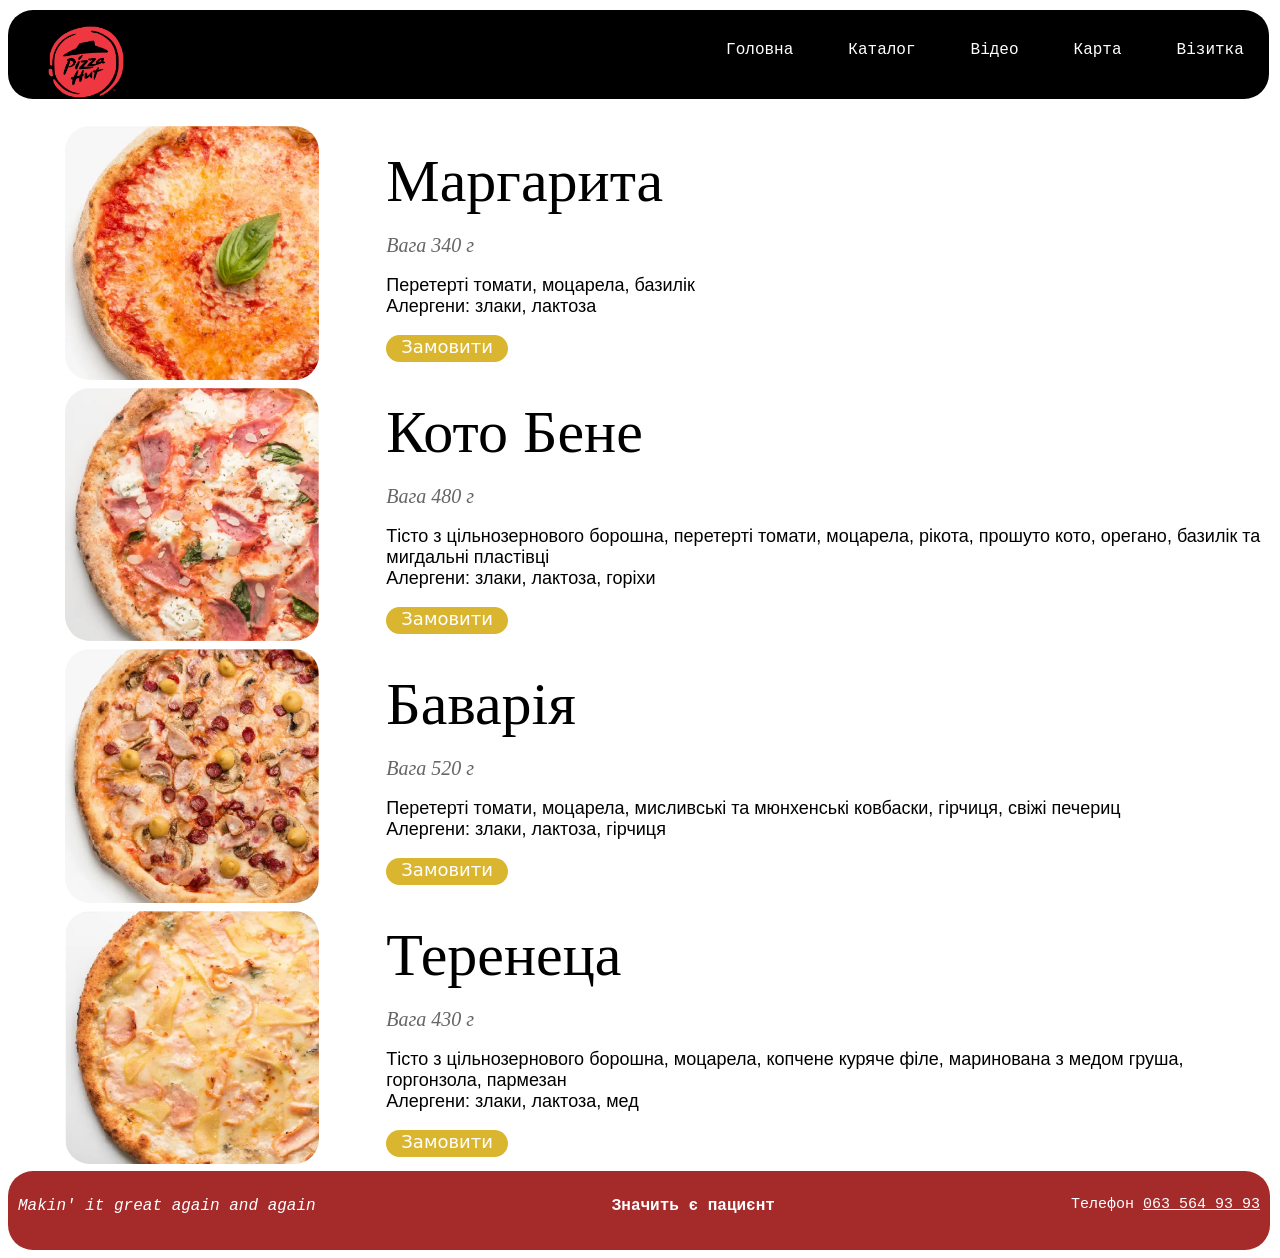
<file: r_catalog.html>
<!DOCTYPE html>
<html lang='ua'>
<head>
    <meta charset='UTF-8'>
    <title>Razik lab 6</title>
    <link rel='icon' href='img/Pizza_Hut_logo.png'>
    <link rel="stylesheet" href="r_style.css">
</head>
<body>
    
<div class="fixed_header">

<figure>
<a href="index.html"><img class="title_image" src="img/Pizza_Hut_logo.png" width="14%"
    alt=" " 
    title="pizza-Hut"></a>


</figure>

<ul class="navigation">
    <li><a href="index.html">Головна</a></li>
    <li><a href="r_catalog.html">Каталог</a></li>
    <li><a href="r_video.html">Відео</a></li>
    <li><a href="r_map.html">Карта</a></li>
    <li><a href="r_info.html">Візитка</a></li>
</ul>


</div>


<table>

    
    <tr>
        <td class='image_table'><img class='pizza_image' src='img/margaret.png' width='70%'
        alt='' 
        title='margaret'></td>
        <td class='text_table'><div class='pizza_name'>Маргарита</div><br>
            <div class='pizza_weight'>Вага 340 г</div><br>
            <div class='pizza_desc'>Перетерті томати, моцарела, базилік<br> 
            Алергени: злаки, лактоза</div><br>
            <form method='get' action='r_order.html'>
                <button type='submit' name='piz_type' value='margaret'>Замовити</button>
            </form></td>
    </tr>

    <tr>
        <td class='image_table'><img class='pizza_image' src='img/koto_bene.png' width='70%'
        alt='' 
        title='koto_bene'></td>
        <td class='text_table'><div class='pizza_name'>Кото Бене</div><br>
            <div class='pizza_weight'>Вага 480 г</div><br>
            <div class='pizza_desc'>Тісто з цільнозернового борошна, перетерті томати, 
            моцарела, рікота, прошуто кото, орегано, базилік та 
            мигдальні пластівці <br> Алергени: злаки, лактоза, горіхи</div><br>
            <form method='get' action='r_order.html'>
                <button type='submit' name='piz_type' value='koto_bene'>Замовити</button>
            </form></td>
    </tr>

    <tr>
        <td class='image_table'><img class='pizza_image' src='img/bavaria.png' width='70%'
        alt='' 
        title='bavaria'></td>
        <td class='text_table'><div class='pizza_name'>Баварія</div><br>
            <div class='pizza_weight'>Вага 520 г</div><br>
            <div class='pizza_desc'>Перетерті томати, моцарела, мисливські та мюнхенські ковбаски, 
            гірчиця, свіжі печериц <br> Алергени: злаки, лактоза, гірчиця</div><br>
            <form method='get' action='r_order.html'>
                <button type='submit' name='piz_type' value='bavaria'>Замовити</button>
            </form></td>
    </tr>

    <tr>
        <td class='image_table'><img class='pizza_image' src='img/tereneca.png' width='70%'
        alt='' 
        title='tereneca'></td>
        <td class='text_table'><div class='pizza_name'>Теренеца</div><br>
            <div class='pizza_weight'>Вага 430 г</div><br>
            <div class='pizza_desc'>Тісто з цільнозернового борошна, моцарела, копчене 
            куряче філе, маринована з медом груша, горгонзола, 
            пармезан <br> Алергени: злаки, лактоза, мед</div><br>
            <form method='get' action='r_order.html'>
                <button type='submit' name='piz_type' value='tereneca'>Замовити</button>
            </form></td>
    </tr>
     

</table>
    

    
<div class="footer">

    <p class="slogan"><i>Makin' it great again and again</i></p>
    <p class="slogan"><b>Значить є пациєнт </b></p>
    <div class="phone"><p>Телефон <u>063 564 93 93</u></p></div>


</div>

</body>
</html>
</file>
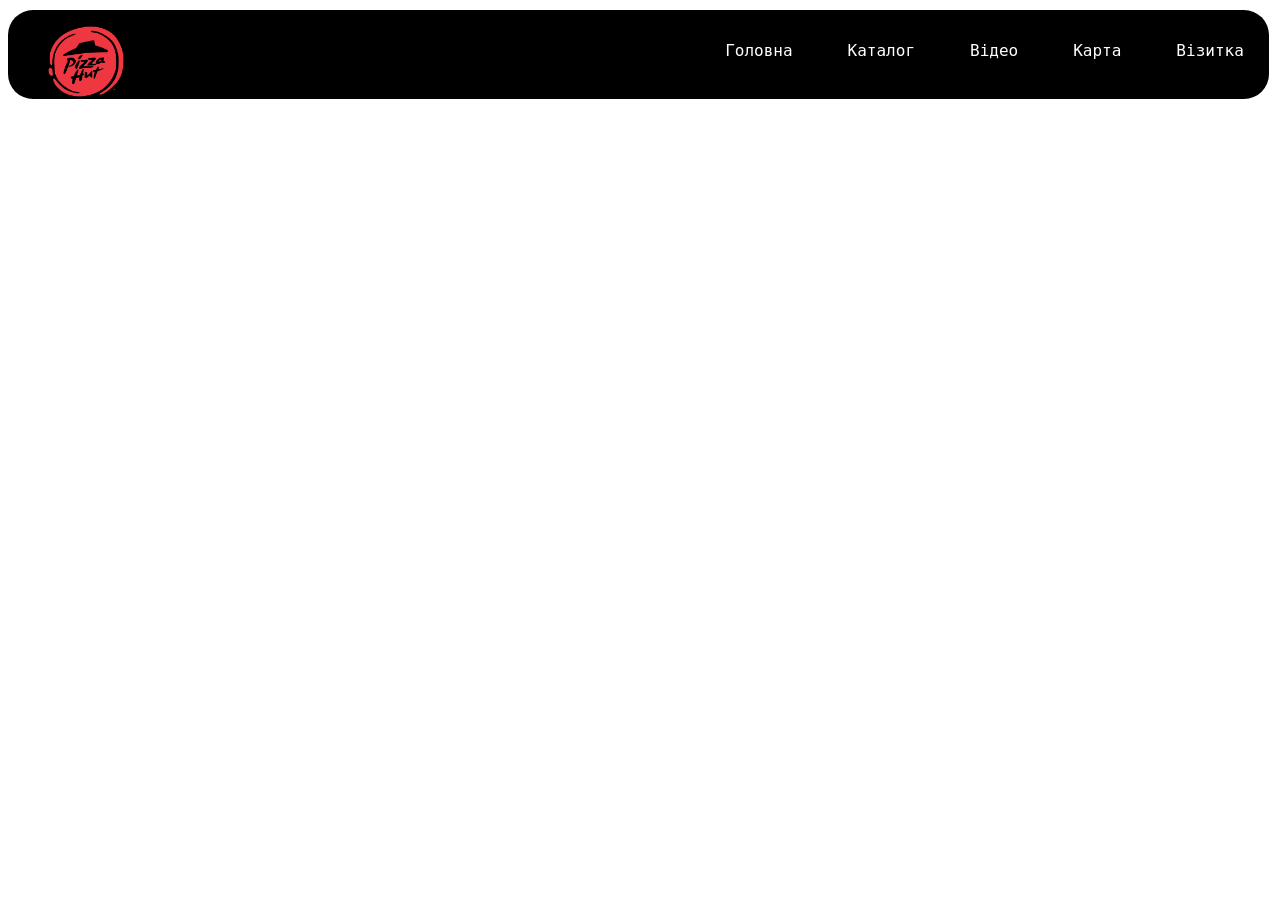
<file: r_header.html>
<!DOCTYPE html>
<html lang='ua'>
<head>
    <meta charset='UTF-8'>
    <title>Razik lab 6</title>
    <link rel='icon' href='img/Pizza_Hut_logo.png'>
    <link rel="stylesheet" href="r_style.css">
</head>
<body>
    
<div class="fixed_header">

<figure>
<a href="index.html"><img class="title_image" src="img/Pizza_Hut_logo.png" width="14%"
    alt=" " 
    title="pizza-Hut"></a>


</figure>

<ul class="navigation">
    <li><a href="index.html">Головна</a></li>
    <li><a href="r_catalog.html">Каталог</a></li>
    <li><a href="r_video.html">Відео</a></li>
    <li><a href="r_map.html">Карта</a></li>
    <li><a href="r_info.html">Візитка</a></li>
</ul>


</div>
</file>
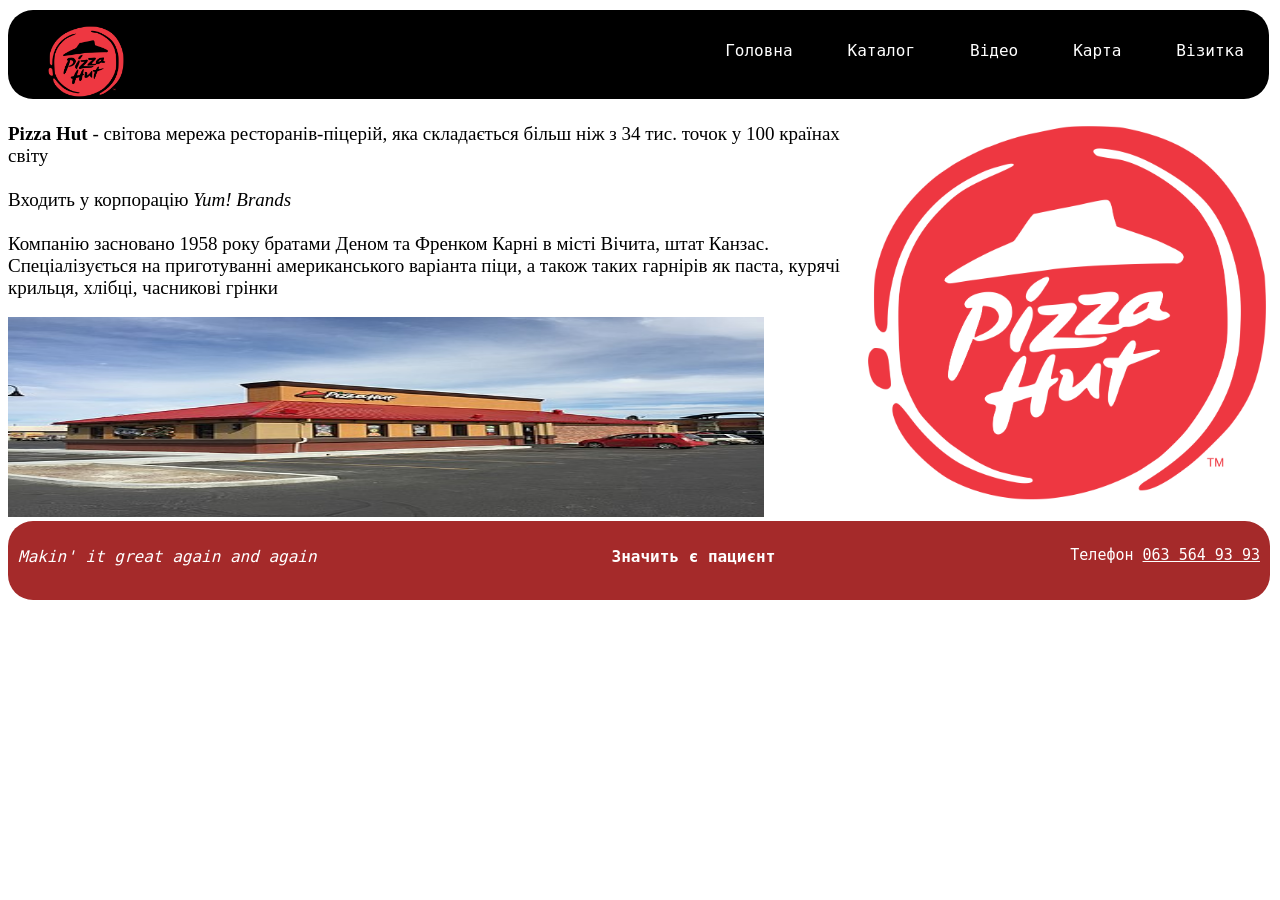
<file: r_info.html>
<!DOCTYPE html>
<html lang='ua'>
<head>
    <meta charset='UTF-8'>
    <title>Razik lab 6</title>
    <link rel='icon' href='img/Pizza_Hut_logo.png'>
    <link rel="stylesheet" href="r_style.css">
</head>
<body>
    
<div class="fixed_header">

<figure>
<a href="index.html"><img class="title_image" src="img/Pizza_Hut_logo.png" width="14%"
    alt=" " 
    title="pizza-Hut"></a>


</figure>

<ul class="navigation">
    <li><a href="index.html">Головна</a></li>
    <li><a href="r_catalog.html">Каталог</a></li>
    <li><a href="r_video.html">Відео</a></li>
    <li><a href="r_map.html">Карта</a></li>
    <li><a href="r_info.html">Візитка</a></li>
</ul>


</div>


<img class='info_image' src='img/Pizza_Hut_logo.png' width='33%'
    alt=''  
    title='pizza_hut'>



<div class='info_text'><b>Pizza Hut</b> - світова мережа ресторанів-піцерій, яка складається більш ніж з 
        34 тис. точок у 100 країнах світу<br><br>Входить у корпорацію <i>Yum! Brands</i><br><br>
        Компанію засновано 1958 року братами Деном та Френком Карні в місті Вічита, штат Канзас. 
        Спеціалізується на приготуванні американського варіанта піци, а також таких гарнірів 
        як паста, курячі крильця, хлібці, часникові грінки</div><br>


<img class='info_bulding' src='img/pizza-hut-building.jpg' width='33%'
    alt=''  
    title='pizza_hut'>


    
<div class="footer">

    <p class="slogan"><i>Makin' it great again and again</i></p>
    <p class="slogan"><b>Значить є пациєнт </b></p>
    <div class="phone"><p>Телефон <u>063 564 93 93</u></p></div>


</div>

</body>
</html>
</file>
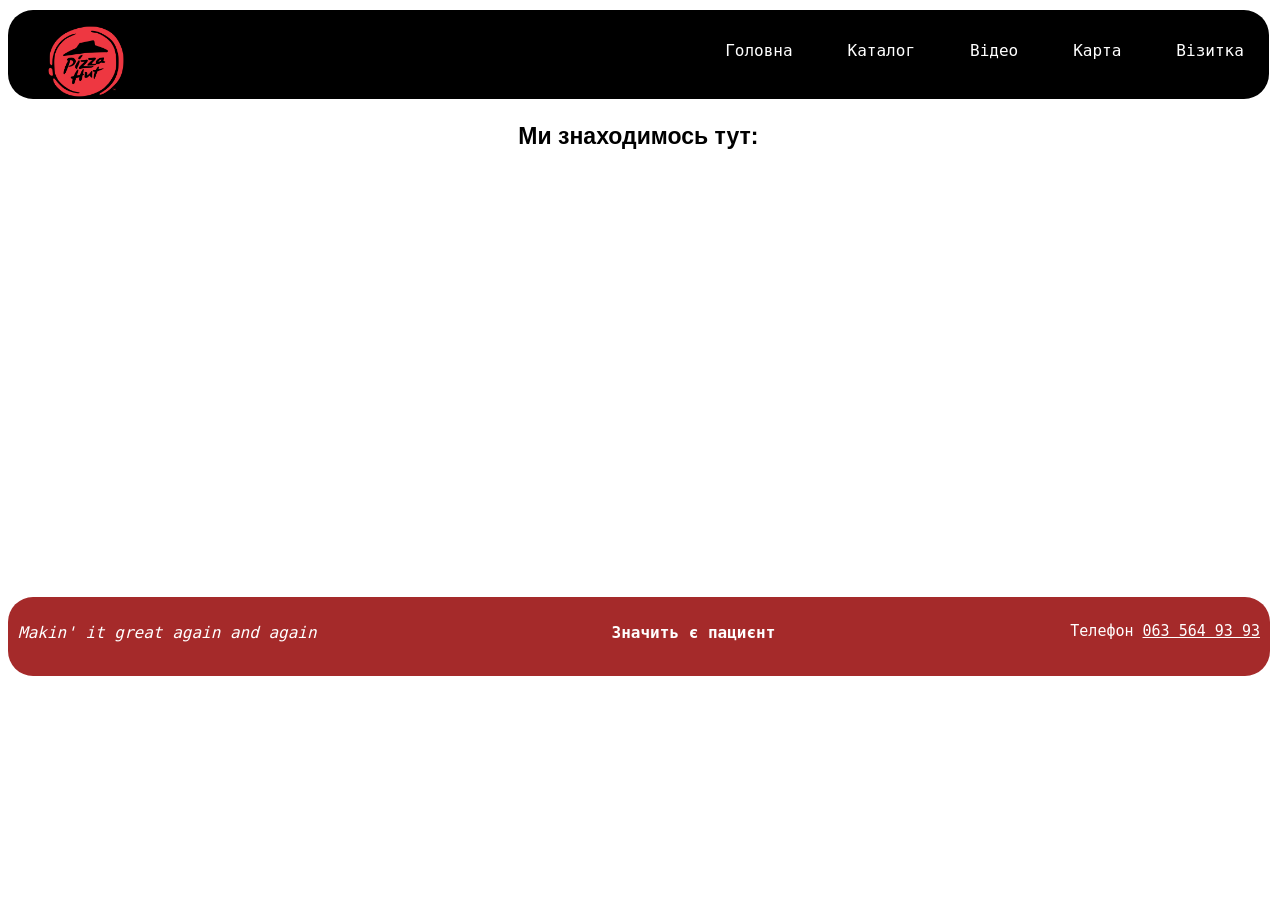
<file: r_map.html>
<!DOCTYPE html>
<html lang='ua'>
<head>
    <meta charset='UTF-8'>
    <title>Razik lab 6</title>
    <link rel='icon' href='img/Pizza_Hut_logo.png'>
    <link rel="stylesheet" href="r_style.css">
</head>
<body>
    
<div class="fixed_header">

<figure>
<a href="index.html"><img class="title_image" src="img/Pizza_Hut_logo.png" width="14%"
    alt=" " 
    title="pizza-Hut"></a>


</figure>

<ul class="navigation">
    <li><a href="index.html">Головна</a></li>
    <li><a href="r_catalog.html">Каталог</a></li>
    <li><a href="r_video.html">Відео</a></li>
    <li><a href="r_map.html">Карта</a></li>
    <li><a href="r_info.html">Візитка</a></li>
</ul>


</div>


<h1 class='map_title'>Ми знаходимось тут:</h1>


<iframe class='map_frame' src='https://www.google.com/maps/embed?pb=!1m18!1m12!1m3!1d1424.298543450839!2d-119.70188969996026!3d36.73595325791833!2m3!1f0!2f0!3f0!3m2!1i1024!2i768!4f13.1!3m3!1m2!1s0x80945f2b885b71b3%3A0xe5713113831e8203!2sPizza%20Hut!5e0!3m2!1suk!2sua!4v1669881917805!5m2!1suk!2sua' 
    width='600' height='450' 
    style='border:0;' 
    allowfullscreen='' loading='lazy' 
    referrerpolicy='no-referrer-when-downgrade'></iframe>
    
    
<div class="footer">

    <p class="slogan"><i>Makin' it great again and again</i></p>
    <p class="slogan"><b>Значить є пациєнт </b></p>
    <div class="phone"><p>Телефон <u>063 564 93 93</u></p></div>


</div>

</body>
</html>
</file>
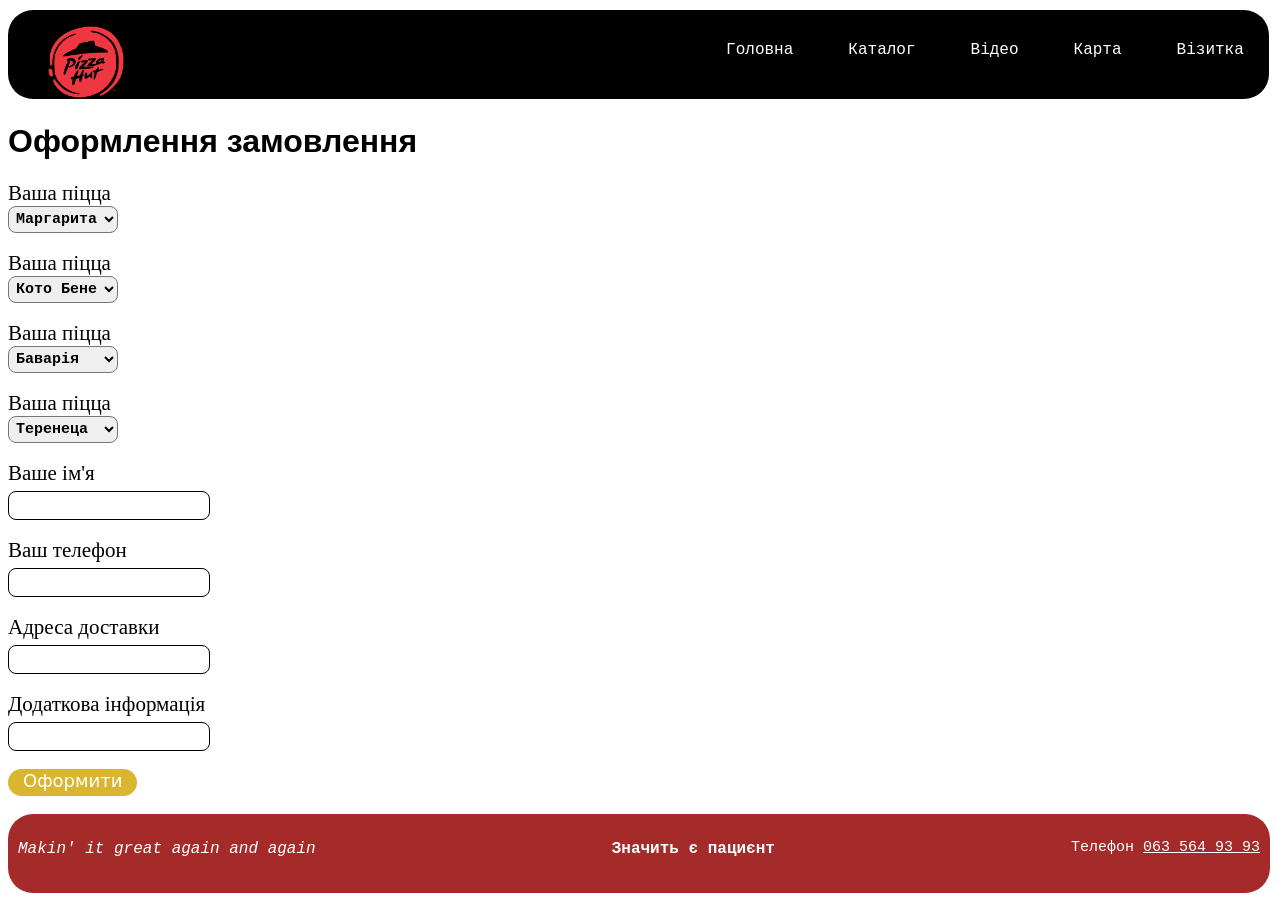
<file: r_order.html>
<!DOCTYPE html>
<html lang='ua'>
<head>
    <meta charset='UTF-8'>
    <title>Razik lab 6</title>
    <link rel='icon' href='img/Pizza_Hut_logo.png'>
    <link rel="stylesheet" href="r_style.css">
</head>
<body>
    
<div class="fixed_header">

<figure>
<a href="index.html"><img class="title_image" src="img/Pizza_Hut_logo.png" width="14%"
    alt=" " 
    title="pizza-Hut"></a>


</figure>

<ul class="navigation">
    <li><a href="index.html">Головна</a></li>
    <li><a href="r_catalog.html">Каталог</a></li>
    <li><a href="r_video.html">Відео</a></li>
    <li><a href="r_map.html">Карта</a></li>
    <li><a href="r_info.html">Візитка</a></li>
</ul>


</div>


<h1>Оформлення замовлення</h1>

        <form class='form_order' method='GET' action='r_success.html'>
            <label for='pizza_select'>Ваша піцца</label><br>
            <select class='select_box' name='pizza_select'>
                <option value='margaret' selected>Маргарита</option>
                <option value='koto_bene'>Кото Бене</option>
                <option value='bavaria'>Баварія</option>
                <option value='tereneca'>Теренеца</option>
            </select><br><br>

        <form class='form_order' method='GET' action='r_success.html'>
            <label for='pizza_select'>Ваша піцца</label><br>
            <select class='select_box' name='pizza_select'>
                <option value='margaret'>Маргарита</option>
                <option value='koto_bene' selected>Кото Бене</option>
                <option value='bavaria'>Баварія</option>
                <option value='tereneca'>Теренеца</option>
            </select><br><br>

        <form class='form_order' method='GET' action='r_success.html'>
            <label for='pizza_select'>Ваша піцца</label><br>
            <select class='select_box' name='pizza_select'>
                <option value='margaret'>Маргарита</option>
                <option value='koto_bene'>Кото Бене</option>
                <option value='bavaria' selected>Баварія</option>
                <option value='tereneca'>Теренеца</option>
            </select><br><br>

        <form class='form_order' method='GET' action='r_success.html'>
            <label for='pizza_select'>Ваша піцца</label><br>
            <select class='select_box' name='pizza_select'>
                <option value='margaret'>Маргарита</option>
                <option value='koto_bene'>Кото Бене</option>
                <option value='bavaria'>Баварія</option>
                <option value='tereneca' selected>Теренеца</option>
            </select><br><br>

            <label for='name'>Ваше ім'я</label><br>
            <input class='order_form' type='text' name='name'><br><br>

            <label for='phone'>Ваш телефон</label><br>
            <input class='order_form' type='text' name='phone'><br><br>

            <label for='address'>Адреса доставки</label><br>
            <input class='order_form' type='text' name='address'><br><br>


            <label for='notes'>Додаткова інформація</label><br>
            <input class='order_form' type='text' name='notes'><br><br>

            <input class='submit_button' type='submit' value='Оформити'>
            <br><br>
        </form>




    
<div class="footer">

    <p class="slogan"><i>Makin' it great again and again</i></p>
    <p class="slogan"><b>Значить є пациєнт </b></p>
    <div class="phone"><p>Телефон <u>063 564 93 93</u></p></div>


</div>

</body>
</html>
</file>
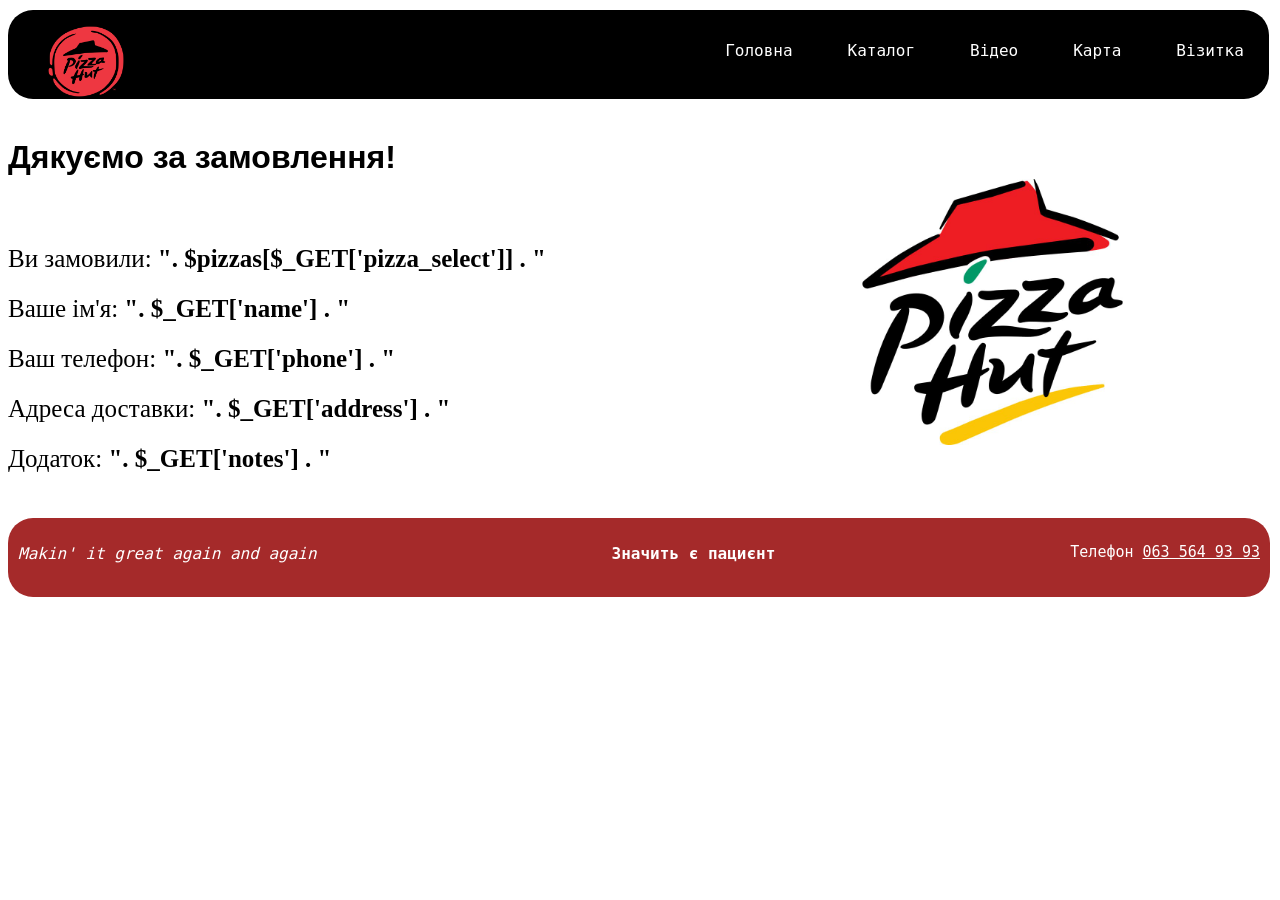
<file: r_success.html>
<!DOCTYPE html>
<html lang='ua'>
<head>
    <meta charset='UTF-8'>
    <title>Razik lab 6</title>
    <link rel='icon' href='img/Pizza_Hut_logo.png'>
    <link rel="stylesheet" href="r_style.css">
</head>
<body>
    
<div class="fixed_header">

<figure>
<a href="index.html"><img class="title_image" src="img/Pizza_Hut_logo.png" width="14%"
    alt=" " 
    title="pizza-Hut"></a>


</figure>

<ul class="navigation">
    <li><a href="index.html">Головна</a></li>
    <li><a href="r_catalog.html">Каталог</a></li>
    <li><a href="r_video.html">Відео</a></li>
    <li><a href="r_map.html">Карта</a></li>
    <li><a href="r_info.html">Візитка</a></li>
</ul>


</div>



<figure>
<img class='main_pizza_logo' style='float: right; padding: 0; padding-bottom: 63px;
    padding-top: 40px' src='img/pizza_hut_main_logo.jpg' width='40%'
    alt=''  
    title='pizzahut'></a>

</figure>

<h1>Дякуємо за замовлення!<br><br></h1>

<div class='success_order'>
Ви замовили: <b>". $pizzas[$_GET['pizza_select']] . "</b><br>
Ваше ім'я: <b>". $_GET['name'] . "</b><br>
Ваш телефон: <b>". $_GET['phone'] . "</b><br>
Адреса доставки: <b>". $_GET['address'] . "</b><br>
Додаток: <b>". $_GET['notes'] . "</b><br>
</div>


    
<div class="footer">

    <p class="slogan"><i>Makin' it great again and again</i></p>
    <p class="slogan"><b>Значить є пациєнт </b></p>
    <div class="phone"><p>Телефон <u>063 564 93 93</u></p></div>


</div>

</body>
</html>
</file>
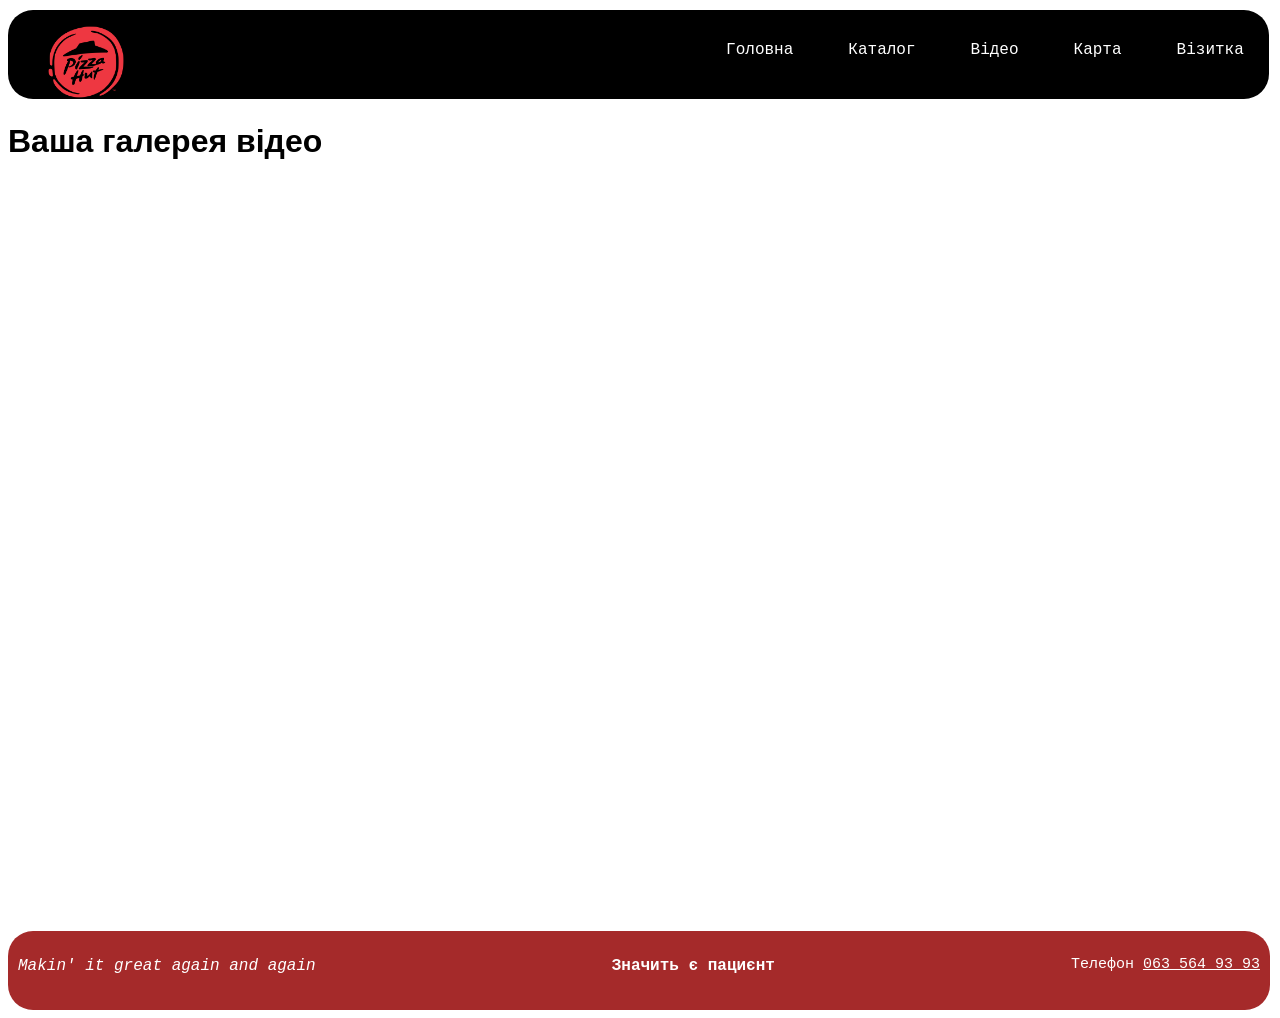
<file: r_video.html>
<!DOCTYPE html>
<html lang='ua'>
<head>
    <meta charset='UTF-8'>
    <title>Razik lab 6</title>
    <link rel='icon' href='img/Pizza_Hut_logo.png'>
    <link rel="stylesheet" href="r_style.css">
</head>
<body>
    
<div class="fixed_header">

<figure>
<a href="index.html"><img class="title_image" src="img/Pizza_Hut_logo.png" width="14%"
    alt=" " 
    title="pizza-Hut"></a>


</figure>

<ul class="navigation">
    <li><a href="index.html">Головна</a></li>
    <li><a href="r_catalog.html">Каталог</a></li>
    <li><a href="r_video.html">Відео</a></li>
    <li><a href="r_map.html">Карта</a></li>
    <li><a href="r_info.html">Візитка</a></li>
</ul>


</div>


<h1>Ваша галерея відео</h1>


<iframe class='video_left_top' width='640' height='360' 
    src='https://www.youtube.com/embed/YtYbKYNEpFQ' title='Славный Обзор. Pizza Hut. Пицца из сосисок. Зачем?' 
    frameborder='0' allow='accelerometer; autoplay; clipboard-write; encrypted-media; gyroscope; picture-in-picture'
    allowfullscreen></iframe>


<iframe class='video_right_top' width='640' height='360' src='https://www.youtube.com/embed/qcQan1QM9QQ'
    title='PIZZA HUT'S BIG DINNER BOX CHALLENGE.. DOUBLED!' frameborder='0' 
    allow='accelerometer; autoplay; clipboard-write; encrypted-media; gyroscope; picture-in-picture' 
    allowfullscreen></iframe>

<iframe class='video_left_bottom' width='640' height='360' src='https://www.youtube.com/embed/7HpCJov3Uj0' 
    title='Pizza Hut Training Video 1988' frameborder='0' allow='accelerometer; 
    autoplay; clipboard-write; encrypted-media; gyroscope; picture-in-picture' allowfullscreen></iframe>

<iframe class='video_right_bottom' width='640' height='360' src='https://www.youtube.com/embed/pYUa8N_pWok' 
    title='Eating Pizza Hut's ALL NEW MELTS!' frameborder='0' allow='accelerometer; autoplay; 
    clipboard-write; encrypted-media; gyroscope; picture-in-picture' allowfullscreen></iframe>


    
<div class="footer">

    <p class="slogan"><i>Makin' it great again and again</i></p>
    <p class="slogan"><b>Значить є пациєнт </b></p>
    <div class="phone"><p>Телефон <u>063 564 93 93</u></p></div>


</div>

</body>
</html>
</file>
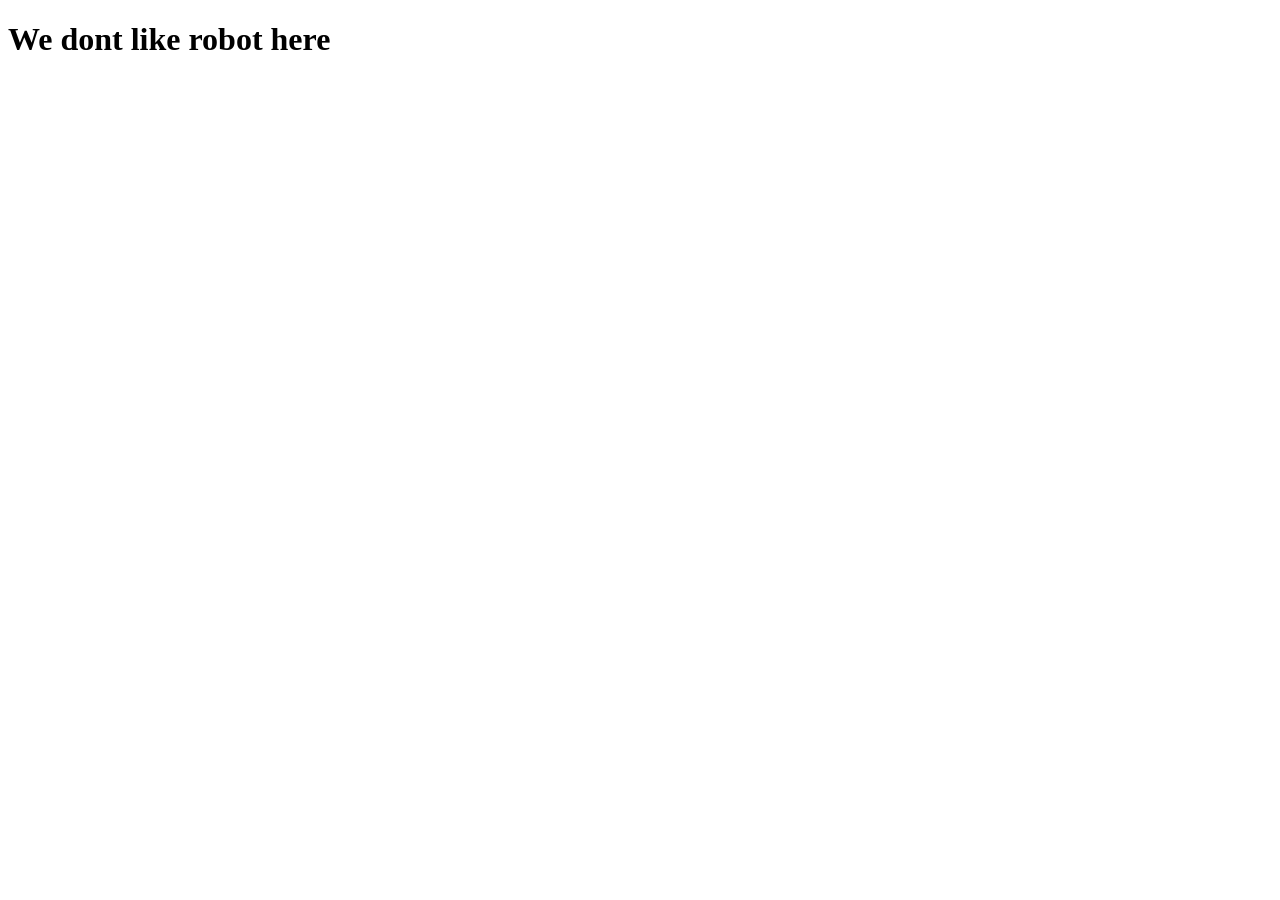
<file: r_private/r_not_allowed.html>
<!DOCTYPE html>
<html lang="ua">
<head>
    <meta charset="UTF-8">
    <title>Private Access</title>

    <!-- reCAPTCHA -->
    <script src="https://www.google.com/recaptcha/api.js" async defer></script>

    <style>
        #hiddenContent { display: none; }
    </style>
</head>
<body>
    <h1>We dont like robot here</h1>

    <!-- reCAPTCHA widget -->
    <div class="g-recaptcha" data-sitekey="6Ld2y4MsAAAAAMMXslrYGsBxg4m8sepwi6Gy7J-b" data-callback="showContent"></div>

    <div id="hiddenContent">
        <h1>WE dont like you here</h1>
        <p>the php password is</p>
        <p>322223</p>
        <h4>this is probably password too: hello@kirill.com</h4>
    </div>

    <script>
        // if captcha success
        function showContent() {
            document.getElementById('hiddenContent').style.display = 'block';
        }
    </script>
</body>
</html>
</file>
<file: r_style.css>
.fixed_header {
    position: fixed;
    width: 98.5%;
    height: 89px;
    display: flex;
    justify-content: space-between;
    background-color: black;
    top: 10px;
    left: 8px;
    right: 10px;
    border-radius: 25px;

}

body {
    padding-top: 115px;
    width: 98.5%;
}

body::-webkit-scrollbar{
    display: none;
  }

.navigation {
    margin-right: 25px;
    display: flex;
    float: right;
    margin-top: 0px;
    padding-top: 30px;
    
}

a {

    color: white;
    text-decoration: none;
}


ul a:hover {

    color: red;
}

.title_image {
    margin-right: 0px;
    padding-right: 0px;
    padding-top: 0px;
    float: left;

}

ul li {
    list-style: none;
    float: left;
    margin-left: 25px;
    padding-left: 30px;
    padding-top: 1px;
    color: white;
    font-family: monospace;
    font-size: 16px;
    
 
}


.footer {
    background-color: brown;
    color: white;
    bottom: 0;
    width: 99.3%;
    height: 69px;
    display: flex;
    justify-content: space-between;
    top: 10px;
    left: 8px;
    right: auto;
    border-radius: 25px;
    font-family: monospace;
    font-size: 15px;
    padding-left: 10px;
    padding-bottom: 0px;
    padding-top: 10px;
    padding-right: 0px;
    margin-right: 0px;
}


.slogan {

    font-size: large;
}

.phone {

    padding-right: 10px;
}


.main_pizza {

    padding-top: 60px;
    border-radius: 25px;
    float: right;
    display: flex;
    margin-bottom: 10px;
}

.main_pizza_logo {

    padding-top: 60px;
    border-radius: 25px;
    float: left;
    display: flex;
    margin-bottom: 10px;
}

.text_main {
    font-size: large;
    font-weight: 600;
    clear: left;
    position: inherit;
}


.pizza_image {

    border-radius: 25px;

}


.pizza_name {
    margin-top: 0;
    font-weight: 500;
    font-size: 60px;
    font-family: 'Trebuchet MS', 'Lucida Sans Unicode';
}

.pizza_weight {

    text-decoration: wavy;
    font-style: italic;
    font-size: 20px;
    color: rgb(102, 102, 103)
}

.pizza_desc {

    font-size: 18px;
    font-family: 'Segoe UI', Tahoma, Geneva, Verdana, sans-serif;
}


.image_table {

    text-align: center;
}

.text_table {
    padding-top: 0;
    margin-top: 0;
    padding-left: 10px;
}

button, .submit_button, .build_button {

    font-size: 18px;
    border: none;
    border-radius: 15px;
    background-color: #dab52f;
    color: white;
    transition-duration: 0.4s;
    cursor: pointer;
    padding: 5px;
    padding-top: 1px;
    padding-left: 15px;
    padding-right: 15px;
    font-family: system-ui, 'Helvetica Neue', sans-serif;

}


.select_box {

    border-radius: 8px;
    padding: 3px;
    font-size: 15px;
    font-family: 'Courier New', Courier, monospace;
    font-weight: 800;
    
}
.order_form, .build_form {

    border: 1px solid black;
    border-radius: 8px;
    padding: 5px;
    font-size: 15px;
    margin-top: 5px;
    font-weight: 450;
    
}

.form_order label {
    font-size: 21px;
    font-weight: 400;
    font-family: Cambria, Cochin, Georgia, Times, 'Times New Roman', serif;
}

button:hover, .submit_button:hover, .build_button:hover {

    
    color: red;
    background-color: black;
}

h1 {

    padding: 0;
    margin-top: 0;
    font-family: 'Segoe UI', Tahoma, Geneva, Verdana, sans-serif;
}

form label {

    font-size: 20px;
    

}

.success_order {
    
    font-size: 25px;
    font-weight: 400;
    line-height: 200%;
}


.info_image {
    width: 32%;
    float: right;
    padding-bottom: 15px;
    padding-top: 0px;
   
}

.info_bulding {

    width: 60%;
    height: 200px;

}

.info_text {

    font-size: 19px;
    font-family: 'Times New Roman', Times, serif;
}


.video_left_top {
    float: left;
    border-radius: 25px;
    width: 45%;
    margin-left: 43px;
    margin-bottom: 15px;
}

.video_left_bottom {
    float: left;
    border-radius: 25px;
    width: 45%;
    margin-left: 43px;
    margin-bottom: 15px;
}

.video_right_top {
    float: right;
    border-radius: 25px;
    width: 45%;
    margin-right: 43px;
    margin-bottom: 15px;
}


.video_right_bottom {
    float: right;
    border-radius: 25px;
    width: 45%;
    margin-right: 43px;
    margin-bottom: 15px;
}

.map_title {
    text-align: center;
    margin-top: 0px;
    font-size: 23px;
}

.map_frame {
    width: 95%;
    border-radius: 25px;
    margin-left: 33px;
    height: 428px;

}


.frame_gd {

    text-align: center;
}


.a_value {

    color: rgb(200, 200, 0);
}

.b_value {

    color: rgb(0, 0, 200);
}
.c_value {

    color: red;
}


.db_form {

    border: 1px solid black;
    border-radius: 8px;
    padding: 5px;
    font-size: 15px;
    margin-top: 5px;
    font-weight: 450;

}


.form_db label {
    font-size: 21px;
    font-weight: 400;
    font-family: Cambria, Cochin, Georgia, Times, 'Times New Roman', serif;
}
</file>
